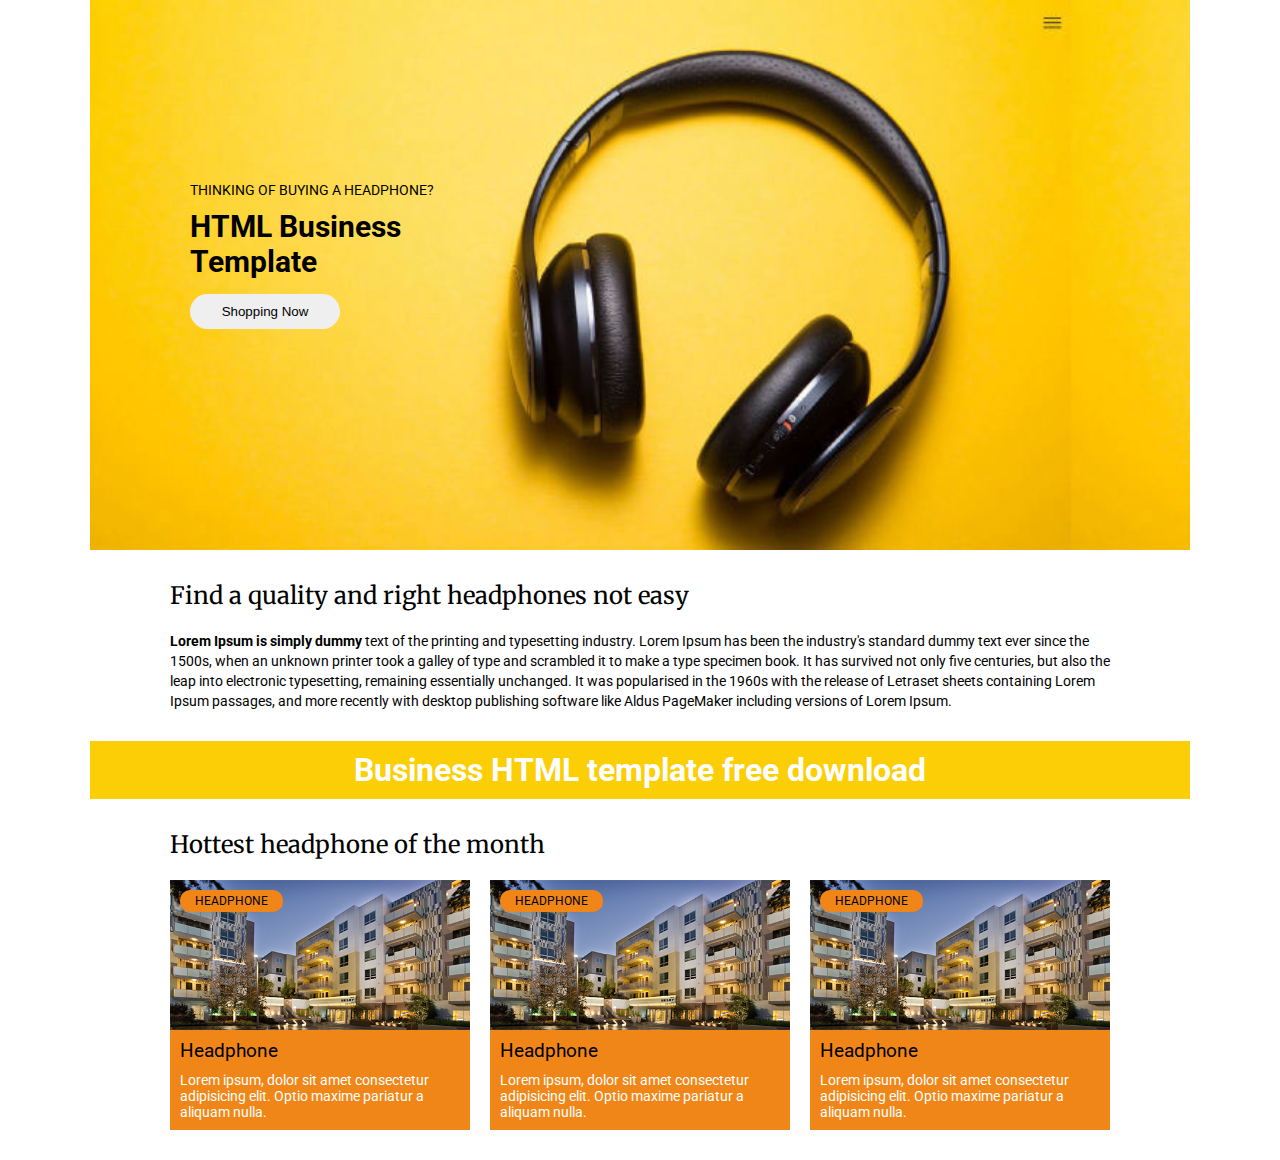
<file: index.html>
<!DOCTYPE html>
<html lang="en">
  <head>
    <title>Html</title>
    <link href="https://fonts.googleapis.com/css2?family=Roboto:wght@400;900&display=swap" rel="stylesheet">
    <link href="https://fonts.googleapis.com/css2?family=Merriweather&display=swap" rel="stylesheet">
    <link href="css/style.css" type="text/css" rel="stylesheet" >
  </head>
  <body>
      
    <section class="container">
        <div class="header">
            <div class="text-area">
                <label>thinking of buying a headphone?</label>
                <h1>HTML Business template</h1>
                <button>shopping now</button>
            </div>
        </div>
    </section>

    <section class="container about-content section-gap">
                <h2 class="heading">Find a quality and right headphones not easy</h2>
                <p><b>Lorem Ipsum is simply dummy</b> text of the printing and typesetting industry. Lorem Ipsum has been the industry's standard dummy text ever since the 1500s, when an unknown printer took a galley of type and scrambled it to make a type specimen book. It has survived not only five centuries, but also the leap into electronic typesetting, remaining essentially unchanged. It was popularised in the 1960s with the release of Letraset sheets containing Lorem Ipsum passages, and more recently with desktop publishing software like Aldus PageMaker including versions of Lorem Ipsum.</p>
    </section>

    <section class="container strip">
        <h1>Business HTML template free download</h1>
    </section>

    <section class="container card-area section-gap">
        <h2 class="heading">Hottest headphone of the month</h2>

        <div class="card">
            <div class="image-box">
                <label>HEADPHONE</label>
            </div>
            <div class="product_description">
                <h3 class="product_heading">Headphone</h3>
                <p>Lorem ipsum, dolor sit amet consectetur adipisicing elit. Optio maxime pariatur a aliquam nulla.</p>
            </div>
        </div>

        <div class="card">
            <div class="image-box">
                <label>HEADPHONE</label>
            </div>
            <div class="product_description">
                <h3 class="product_heading">Headphone</h3>
                <p>Lorem ipsum, dolor sit amet consectetur adipisicing elit. Optio maxime pariatur a aliquam nulla.</p>
            </div>
        </div>

        <div class="card">
            <div class="image-box">
                <label>HEADPHONE</label>
            </div>
            <div class="product_description">
                <h3 class="product_heading">Headphone</h3>
                <p>Lorem ipsum, dolor sit amet consectetur adipisicing elit. Optio maxime pariatur a aliquam nulla.</p>
            </div>
        </div>

    </section>
     
  </body>
</html>
</file>
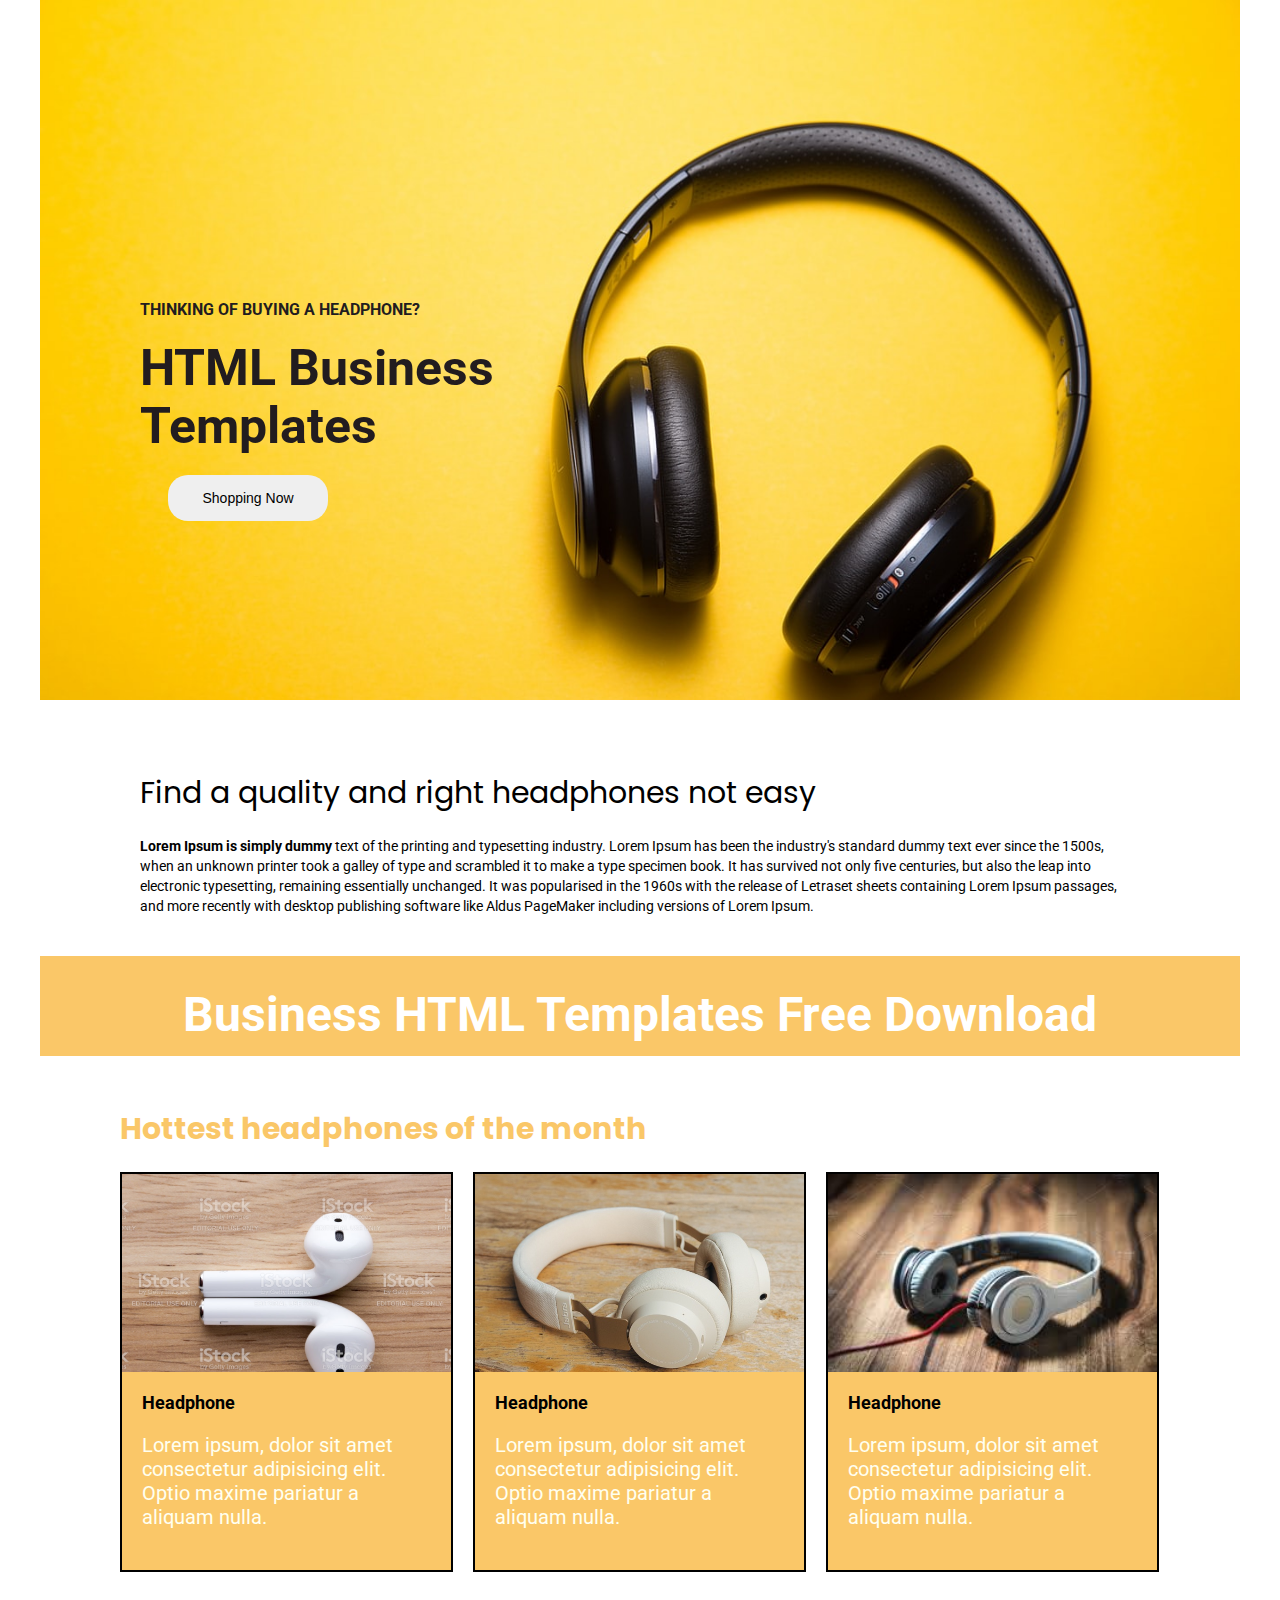
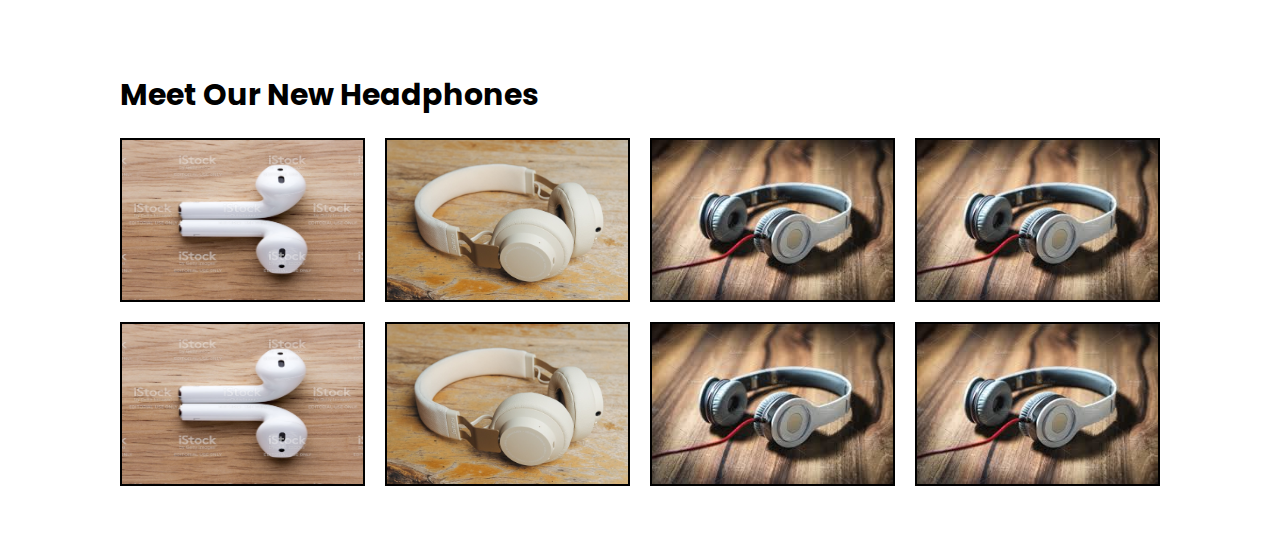
<file: Project1/index.html>
<!DOCTYPE html>
<html lang="en">
  <head>
    <title>Rohit Practice</title>
    <link href="https://fonts.googleapis.com/css2?family=Roboto:wght@400;900&display=swap" rel="stylesheet">
    <link href="css/style.css" type="text/css" rel="stylesheet" >
    <link href="https://fonts.googleapis.com/css2?family=Poppins:wght@300;400&display=swap" rel="stylesheet">
  </head>
  <body>
      <section class="container"> 
            <div class="image-container">
                <div class="text-area"> 
                    <h4>Thinking of buying a headphone?</h4>
                    <h1>HTML Business Templates</h1>
                    <button>Shopping Now</button>
                </div>
            </div>
            
      </section>

      <section class="container about-content section-gap">
          <h2 class="heading">Find a quality and right headphones not easy</h2>
          <p><b>Lorem Ipsum is simply dummy</b> text of the printing and typesetting industry. Lorem Ipsum has been the industry's standard dummy text ever since the 1500s, when an unknown printer took a galley of type and scrambled it to make a type specimen book. It has survived not only five centuries, but also the leap into electronic typesetting, remaining essentially unchanged. It was popularised in the 1960s with the release of Letraset sheets containing Lorem Ipsum passages, and more recently with desktop publishing software like Aldus PageMaker including versions of Lorem Ipsum.</p>
      </section>
      
      <section class="container strip-content strip">
          <h1>Business HTML Templates Free Download</h1>
      </section>

      <section class="container card-area section-gap">
            <h1>Hottest headphones of the month</h1>
            <div class="card">
                <div class="img-box1">

                </div>
                <div class="product_description">
                    <h3 class="product_heading">Headphone</h3>
                    <p>Lorem ipsum, dolor sit amet consectetur adipisicing elit. Optio maxime pariatur a aliquam nulla.</p>
                </div>
            </div>
            <div class="card">
                <div class="img-box2">

                </div>
                <div class="product_description">
                    <h3 class="product_heading">Headphone</h3>
                    <p>Lorem ipsum, dolor sit amet consectetur adipisicing elit. Optio maxime pariatur a aliquam nulla.</p>
                </div>
            </div>
            <div class="card">
                <div class="img-box3">

                </div>
                <div class="product_description">
                    <h3 class="product_heading">Headphone</h3>
                    <p>Lorem ipsum, dolor sit amet consectetur adipisicing elit. Optio maxime pariatur a aliquam nulla.</p>
                </div>
            </div>
      </section>

      <section class="container card-area section-gap"> 
            <h1 class="second-heading">Meet Our New Headphones</h1>
            <div class="small-card">
                <img src="images/headphone1.jpg">
            </div>
            <div class="small-card">
                <img src="images/headphone2.jpg">
            </div>
            <div class="small-card">
               <img src="images/headphone3.jpeg">
            </div>
            <div class="small-card">
                <img src="images/headphone3.jpeg">
            </div>
			
			<div class="small-card">
                <img src="images/headphone1.jpg">
            </div>
            <div class="small-card">
                <img src="images/headphone2.jpg">
            </div>
            <div class="small-card">
               <img src="images/headphone3.jpeg">
            </div>
            <div class="small-card">
                <img src="images/headphone3.jpeg">
            </div>

           
      </section>

  </body>
</html>
</file>
<file: css/style.css>
html {
    font-family: 'Roboto', sans-serif;
}

* {
    margin: 0;
    padding: 0;
    box-sizing: border-box;
}

h1, h2, h3, h4, h5, h6, p {
    margin: 0;
    padding: 0;
}

.container {
    width: 1100px;
    margin: 0 auto;
    box-sizing: border-box;
}
.header {
    background-image: url(../images/banner.jpg);
    height: 550px;
    background-size: contain;
}
.header3 {    
    background-color: #F8C471;        
    height: 100px;
    background-size: contain;
}
.text-area {
    width: 280px;
    margin: 180px 100px;
    float: left;
}
.text-area label {
    text-transform: uppercase;
    font-size: 14px;
}
.text-area h1 {
    padding: 10px 0;
    text-transform: capitalize;
    font-size: 30px;

}
.text-area button {
    width: 150px;
    margin: 5px 0;
    padding: 10px;
    border: none;
    border-radius: 18px;
    text-transform: capitalize;
}
.about-content {
    padding: 0px 80px;
}

h2.heading {
    font-family: 'Merriweather', serif;
    font-weight: normal;
    margin-bottom: 20px;
}

.about-content p {
    font-size: 14px;
    line-height: 20px;
}

.section-gap {
    padding-top: 30px;
    padding-bottom: 30px;
}

.strip {
    background-color: #fcce06;
    text-align: center;
    color: #fff;
    padding: 10px;
}

.card-area {
    padding-left: 80px;
    padding-right: 80px;
    overflow: hidden;
}

.card {
    width: 300px;
    float: left;
    margin-right: 20px;
}

.card:last-child {
    margin-right: 0;
}

.card .image-box {
    height: 150px;
    width: 100%;
    background-image: url(../images/single-bedroom.png);
    background-size: cover;
}

.card .image-box label {
    background-color: #f18618;
    font-size: 12px;
    padding: 4px 15px;
    border-radius: 10px;
    margin: 10px;
    display: inline-block;
}

.card .product_description {
    padding: 10px;
    color: #fff;
    background-color: #f18618;
}

.card .product_description .product_heading {
    font-weight: normal;
    margin-bottom: 10px;
    color: #000;
}

.card .product_description p {
    font-size: 14px;
}
</file>
<file: Project1/css/style.css>
html {
    font-family: 'Roboto', sans-serif;
}

* {
    margin: 0;
    padding: 0;
    box-sizing: border-box;
}

h1, h2, h3, h4, h5, h6, p {
    margin: 0;
    padding: 0;
}
.container {
    width: 1200px;
    margin: 0 auto;
    box-sizing: border-box;
}
.image-container {
    background-image: url(../images/banner.jpeg);
    background-size: cover;
    height: 700px;
}
.text-area {
    float: left;
    margin: 300px auto auto 100px;
    width: 400px;
}
.text-area h4{
    text-transform: uppercase;
    color: #221c1f;
    display: inline-block;
    margin-bottom: 20px;
}
.text-area h1{
    text-transform: capitalize;
    color: #221c1f;
    display: inline-block;
    font-size: 50px;
    font-weight: bolder;
    margin-bottom: 20px;
}
.text-area button{
    padding: 15px;
    border-radius: 20px;
    margin: 0 0 0 28px;
    border: none;
    text-transform: capitalize;
    font-size: 14px;
    width: 160px;
}
.about-content {
    padding: 0px 100px;
}
.section-gap {
    padding-top: 70px;
    padding-bottom: 40px;
}
h2.heading{
    font-weight: normal;
    font-size: 30px;
    font-family: 'Poppins', sans-serif;
    margin-bottom: 20px;
}
.about-content p {
    font-size: 14px;
    line-height: 20px;
}
.strip-content {
    height: 100px;
}
.strip {
    background-color:  #fac768;
    text-align: center;
    color: #fff;
    padding: 30px;
    font-size: x-large;
}
.card-area {
   overflow: hidden;
   padding: 50px 80px;
}

.card-area h1 {
    font-family: 'Poppins', sans-serif;
    color: #fac768;
    font-size: 30px;
    margin-bottom: 20px;
}
.card {
    border: solid black 2px;
    float: left;
    width: 333px;
    height: 400px;
    margin-right: 20px;
}

.card:last-child {
	margin-right: 0;
}

.img-box1 {
	height: 50%;
    background-image: url(../images/headphone1.jpg);
    background-size: cover;
}
.img-box2 {
	height: 50%;
    background-image: url(../images/headphone2.jpg);
    background-size: cover;
}
.img-box3 {
	height: 50%;
    background-image: url(../images/headphone3.jpeg);
    background-size: cover;
}
.product_description {
    background-color: #fac768;
    width: 100%;
    height: 50%;
    padding: 20px;
}
.product_description h3 {
    font-size: 18px;
    margin-bottom: 20px;
    
}
.product_description p { 
    font-size: 20px;
    color: ivory;
}
h1.second-heading{
    color: black;
}
.small-card {
    border: solid black 2px;
    float: left;
    width: 245px;
    margin-right: 20px;
    margin-bottom: 20px;
}
.small-card img {
	width: 100%;
    display: block;
    height: 160px;
}

.small-card:nth-child(5), .small-card:last-child {
	margin-right: 0px;
}
</file>
